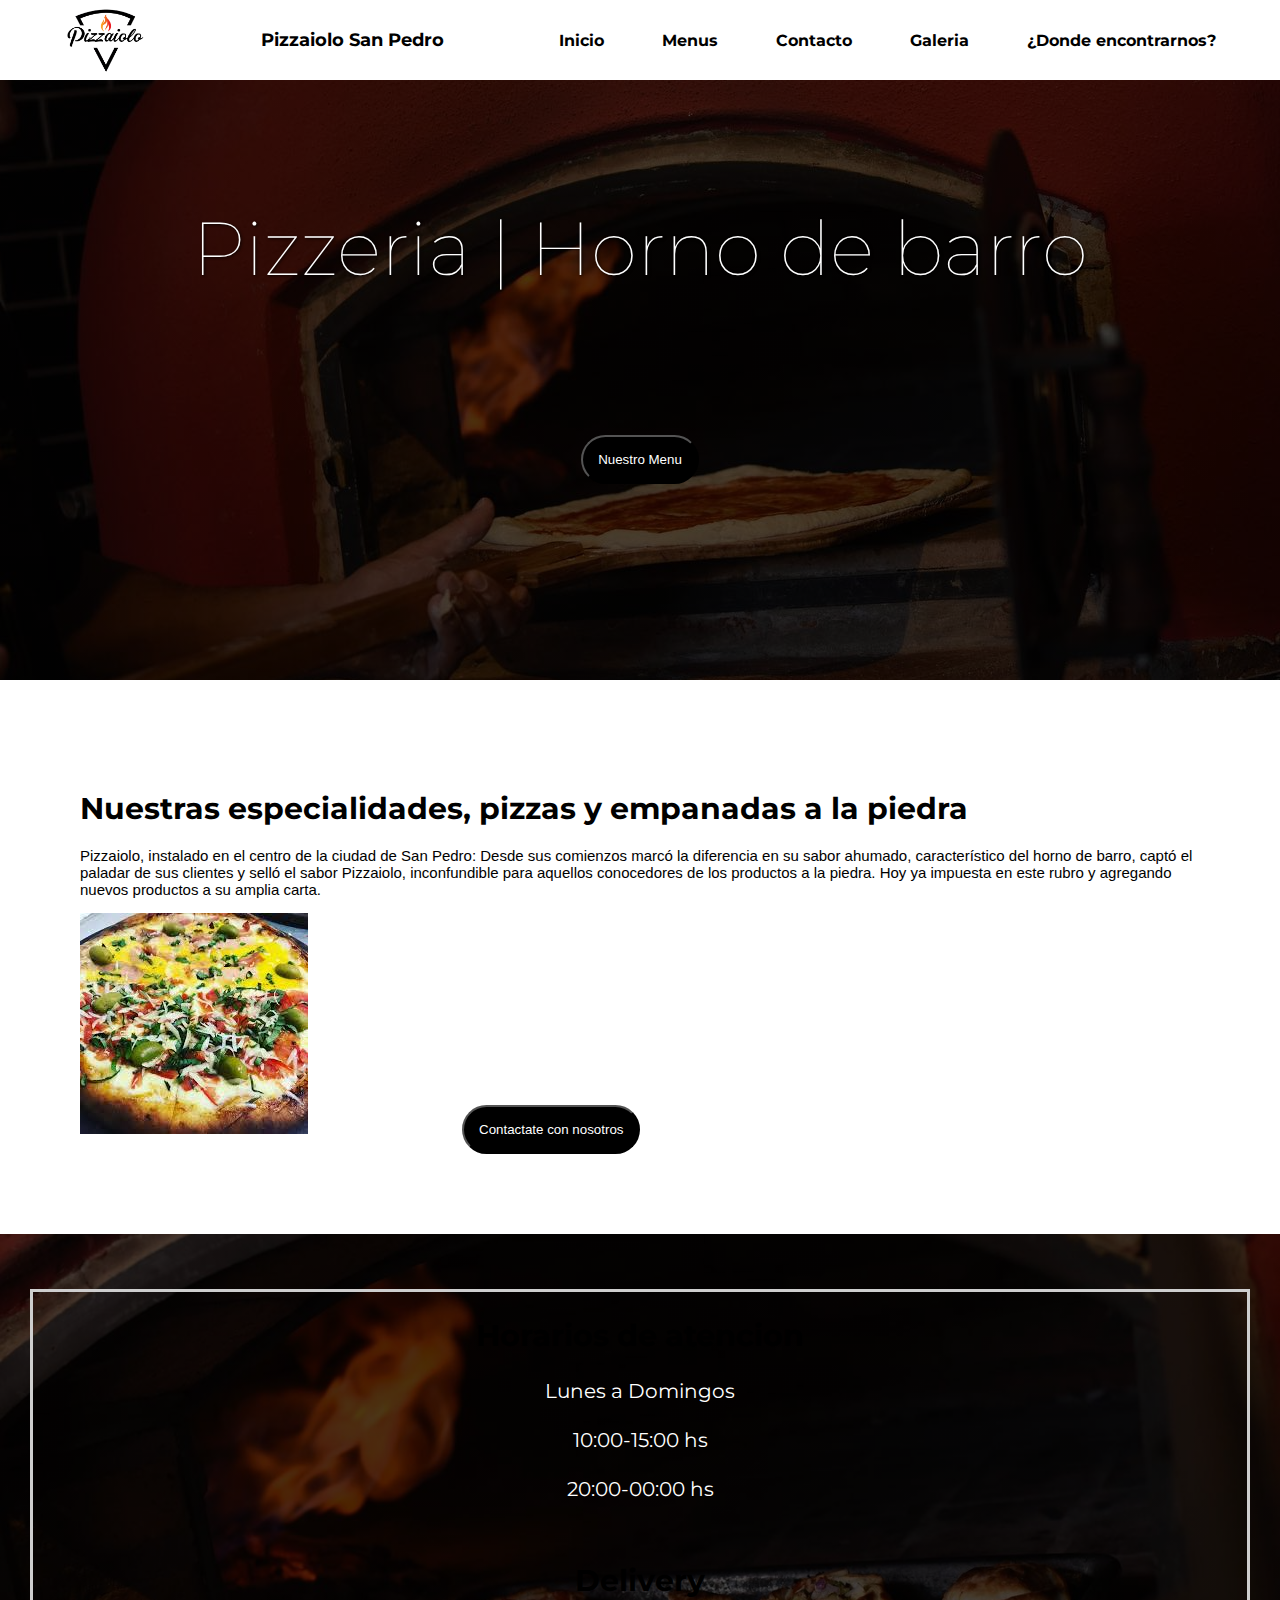
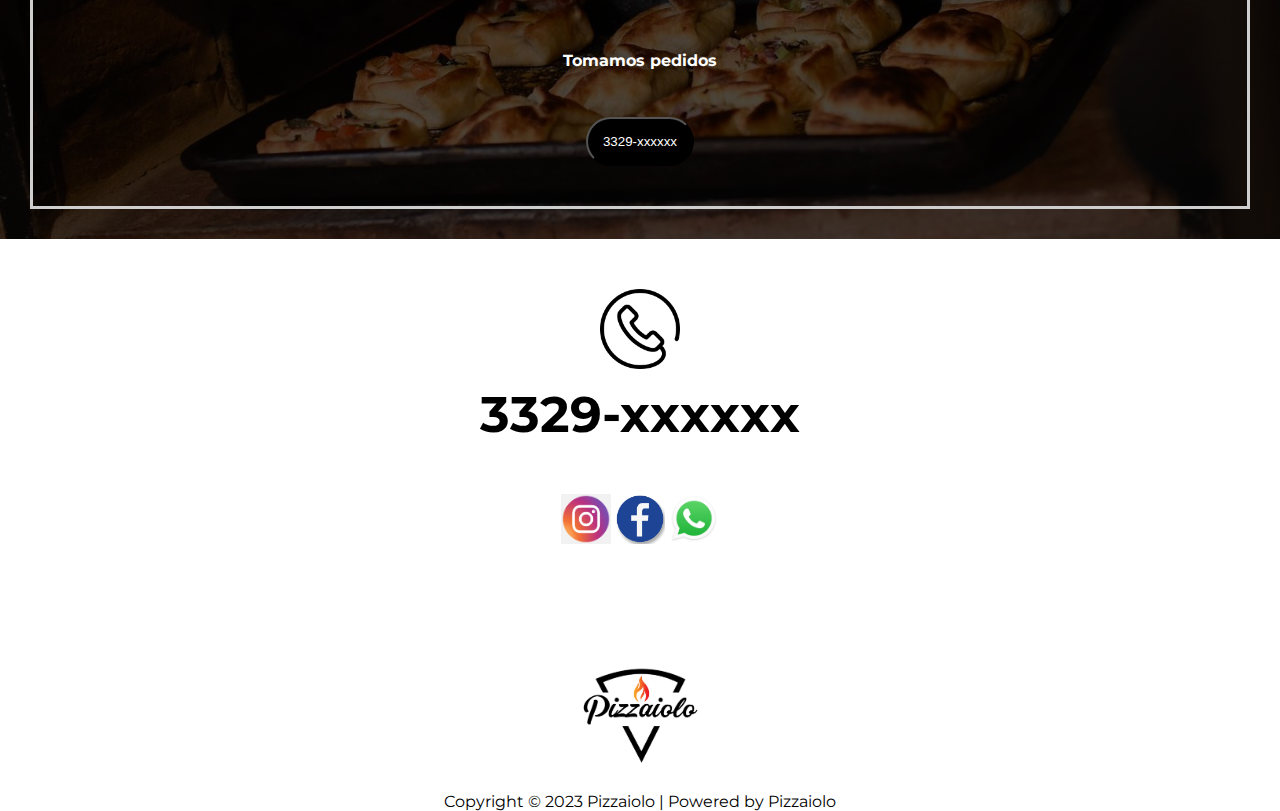
<file: index.html>
<!DOCTYPE html>
<html lang="es">

<head>

    <head>
        <meta charset="UTF-8">
        <meta http-equiv="X-UA-Compatible" content="IE=edge">
        <meta name="viewport" content="width=device-width, initial-scale=1.0">
        <title>Pizzaiolo San Pedro | Donde nos encontramos</title>
        <link rel="stylesheet" href="css/styles.css">
        <link rel="preconnect" href="https://fonts.googleapis.com">
        <link rel="icon" href=" img/271899831_399352395288806_537097143402612854_n.png" rel="preconnect"
            href="https://fonts.gstatic.com" crossorigin>
        <link href="https://fonts.googleapis.com/css2?family=Montserrat:wght@700&display=swap" rel="stylesheet">
    </head>
</head>

<body>
    <header>
        <div class="logo2">
            <a href="index.html">
                <img src="img/logopizzepng.png" alt="Pizzaiolo" height="100px" width="100px"></a>
        </div>

        <div>
            <a class="logotxt" href="index.html">
                <h1> Pizzaiolo San Pedro </h1>
            </a>
        </div>

        <div>
            <nav>
                <ul>
                    <li> <a href="index.html">Inicio</a></li>
                    <li> <a class="menus" href="paages/menus.html">Menus</a> </li>
                    <li> <a class="menus" href="paages/contacto.html">Contacto</a> </li>
                    <li> <a class="menus" href="paages/galeria.html">Galeria</a> </li>
                    <li> <a class="menus" href="paages/donde encontrarnos.html">¿Donde encontrarnos?</a></li>
                </ul>

            </nav>
        </div>

    </header>
    <div class="pres1">
        <section class="fondo2">
            <br>
            <br>
            <h2>
                <font color="white">Pizzeria | Horno de barro</font>
            </h2>
            <br>
            <br>
            <a href="paages/menus.html">
                <button> Nuestro Menu </button>
            </a>
    </div>
    </section>

    <section>
        <div class="pres2">

            <h3>Nuestras especialidades, pizzas y empanadas a la piedra</h3>

            <p>Pizzaiolo, instalado en el centro de la ciudad de San Pedro: Desde sus comienzos marcó la diferencia en
                su sabor ahumado,
                característico del horno de barro, captó el paladar de sus clientes y selló el sabor Pizzaiolo,
                inconfundible para aquellos conocedores de los productos a la piedra.
                Hoy ya impuesta en este rubro y agregando nuevos productos a su amplia carta.</p>

            <img src="img/pizza1.jpg" alt="pizza1" class="pizza1">

            <a href="paages/contacto.html">
                <button class="boton2">Contactate con nosotros</button>
            </a>

        </div>
    </section>
    <section class="doble">
        <div class="hora">
            <h3>Horarios de atencion</h3>

            <li class="horarios">Lunes a Domingos </li>
            <li class="horarios"> 10:00-15:00 hs </li>
            <li class="horarios"> 20:00-00:00 hs</li>

            <div class="delivery">
                <h3>Delivery</h3>
                <h4> Tomamos pedidos </h4>
                <a href="https://www.whatsapp.com/?lang=es">
                    <button>3329-xxxxxx</button>
            </div>


        </div>

    </section>

    <footer>
        <div class="tel">
            <img src="img/telefono.png" alt="" height="80px" width="80px">
            <h5> 3329-xxxxxx</h5>
        </div>
        <div class="redes">
            <a href="https://www.instagram.com/"> <img src="img/instagram.png" alt="" height="50px" width="50px"></a>
            <a href="https://www.facebook.com/"> <img src="img/facebooicon.png" alt="" height="50px" width="50px"> </a>
            <a href="https://www.whatsapp.com/?lang=es"> <img src="img/WhatsApp_icon.png" alt="" height="50px"
                    width="50px"></a>
        </div>
        <div class="logofinal">
            <a href="index.html"> <img src="img/271899831_399352395288806_537097143402612854_n.png" alt=""
                    height="150px" width="150px"> </a>
        </div>
        <span>Copyright © 2023 Pizzaiolo | Powered by Pizzaiolo</span>
    </footer>
</body>

</html>
</file>
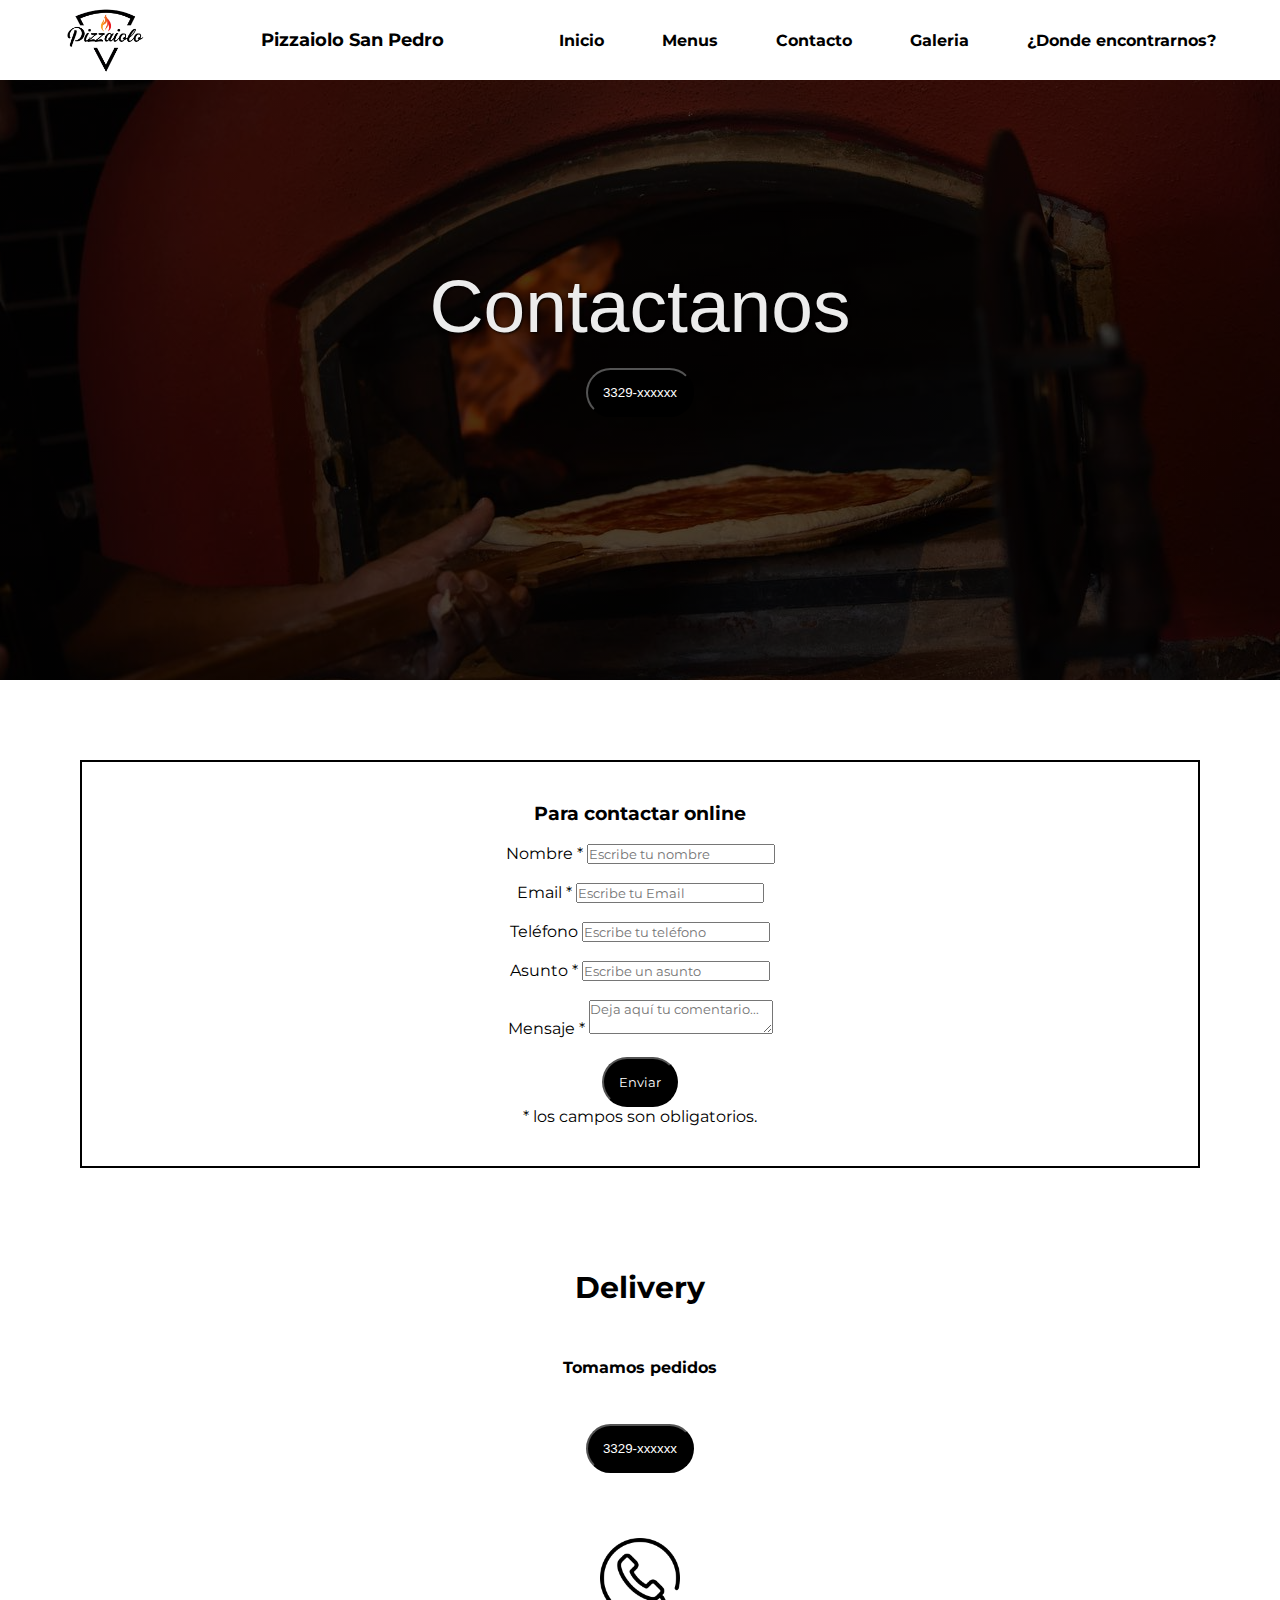
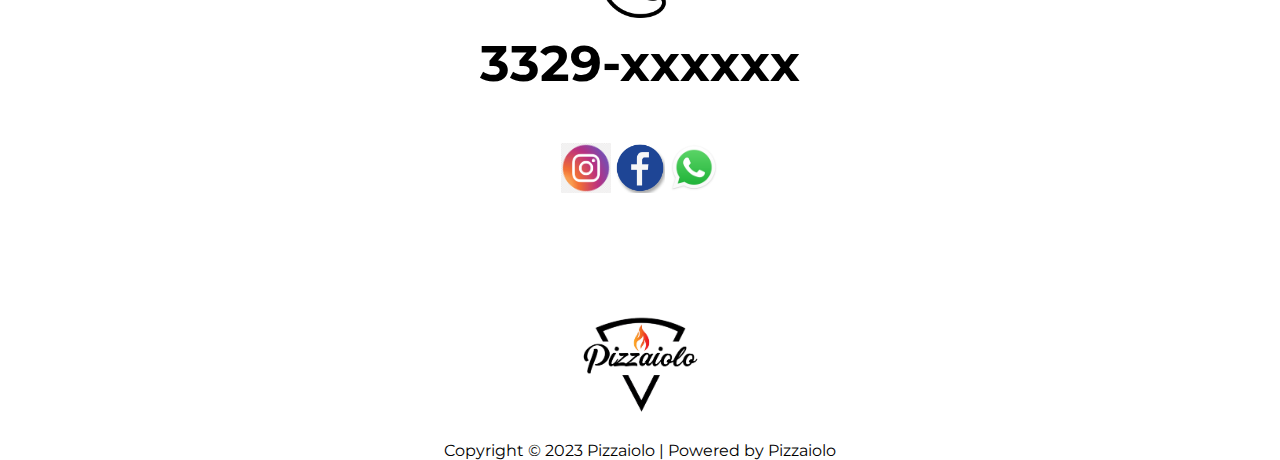
<file: paages/contacto.html>
<!DOCTYPE html>
<html lang="es">

<head>
    <meta charset="UTF-8">
    <meta http-equiv="X-UA-Compatible" content="IE=edge">
    <meta name="viewport" content="width=device-width, initial-scale=1.0">
    <title>Pizzaiolo San Pedro | Contacto</title>
    <link rel="stylesheet" href="../css/styles.css">
    <link rel="preconnect" href="https://fonts.googleapis.com">
    <link rel="icon" href="../img/271899831_399352395288806_537097143402612854_n.png" rel="preconnect"
        href="https://fonts.gstatic.com" crossorigin>
    <link href="https://fonts.googleapis.com/css2?family=Montserrat:wght@700&display=swap" rel="stylesheet">
</head>

<body>
    <header>
        <div class="logo2">
            <a href="../index.html">
                <img src="../img/logopizzepng.png" alt="Pizzaiolo" height="100px" width="100px"> </a>
        </div>

        <div>
            <a class="logotxt" href="../index.html">
                <h1> Pizzaiolo San Pedro </h1>
            </a>
        </div>

        <div>
            <nav>
                <ul>
                    <li> <a href="../index.html">Inicio</a></li>
                    <li> <a class="menus" href="./menus.html">Menus</a> </li>
                    <li> <a class="menus" href="./contacto.html">Contacto</a> </li>
                    <li> <a class="menus" href="./galeria.html">Galeria</a> </li>
                    <li> <a class="menus" href="./donde encontrarnos.html">¿Donde encontrarnos?</a></li>
                </ul>

            </nav>
        </div>
    </header>
    <section class="pres1">
        <br>
        <br>
        <br>
        <h2>Contactanos</h2>
        <a href="https://www.whatsapp.com/?lang=es">
            <button> 3329-xxxxxx </button>
        </a>
    </section>
    <section class="formularioc">
        <h3>Para contactar online</h3>
        <form action="submeter-formulario.php" method="post">
            <br>

            <p>
                <label for="nombre" class="Nombre">Nombre
                    <span class="obligatorio">*</span>
                </label>
                <input type="text" name="introducir_nombre" id="nombre" required="obligatorio"
                    placeholder="Escribe tu nombre">
            </p>
            <br>
            <p>
                <label for="email" class="colocar_email">Email
                    <span class="obligatorio">*</span>
                </label>
                <input type="email" name="introducir_email" id="email" required="obligatorio"
                    placeholder="Escribe tu Email">
            </p>
            <br>
            <p>
                <label for="telefone" class="colocar_telefono">Teléfono
                </label>
                <input type="tel" name="introducir_telefono" id="telefono" placeholder="Escribe tu teléfono">

            </p>
            <br>
            <p>
                <label for="asunto" class="colocar_asunto">Asunto
                    <span class="obligatorio">*</span>
                </label>
                <input type="text" name="introducir_asunto" id="assunto" required="obligatorio"
                    placeholder="Escribe un asunto">
            </p>
            <br>
            <p>
                <label for="mensaje" class="colocar_mensaje">Mensaje
                    <span class="obligatorio">*</span>
                </label>
                <textarea name="introducir_mensaje" class="texto_mensaje" id="mensaje" required="obligatorio"
                    placeholder="Deja aquí tu comentario..."></textarea>
            </p>
            <br>
            <button type="submit" name="enviar_formulario" id="enviar">
                <p>Enviar</p>
            </button>

            <p class="aviso">
                <span class="obligatorio"> * </span>los campos son obligatorios.
            </p>
        </form>
    </section>
    <section>
        <div class="delivery">
            <h3>Delivery</h3>
            <h4> Tomamos pedidos </h4>
            <a href="https://www.whatsapp.com/?lang=es">
                <button>3329-xxxxxx</button>
        </div>
    </section>

</body>
<footer>
    <div class="tel">
        <img src="../img/telefono.png" alt="" height="80px" width="80px">
        <h5> 3329-xxxxxx</h5>
    </div>
    <div class="redes">
        <a href="https://www.instagram.com/"> <img src="../img/instagram.png" alt="" height="50px" width="50px"></a>
        <a href="https://www.facebook.com/"> <img src="../img/facebooicon.png" alt="" height="50px" width="50px"> </a>
        <a href="https://www.whatsapp.com/?lang=es"> <img src="../img/WhatsApp_icon.png" alt="" height="50px"
                width="50px"></a>
    </div>
    <div class="logofinal">
        <a href="../index.html"> <img src="../img/271899831_399352395288806_537097143402612854_n.png" alt=""
                height="150px" width="150px"> </a>
    </div>
    <span>Copyright © 2023 Pizzaiolo | Powered by Pizzaiolo</span>
</footer>
</body>

</html>
</file>
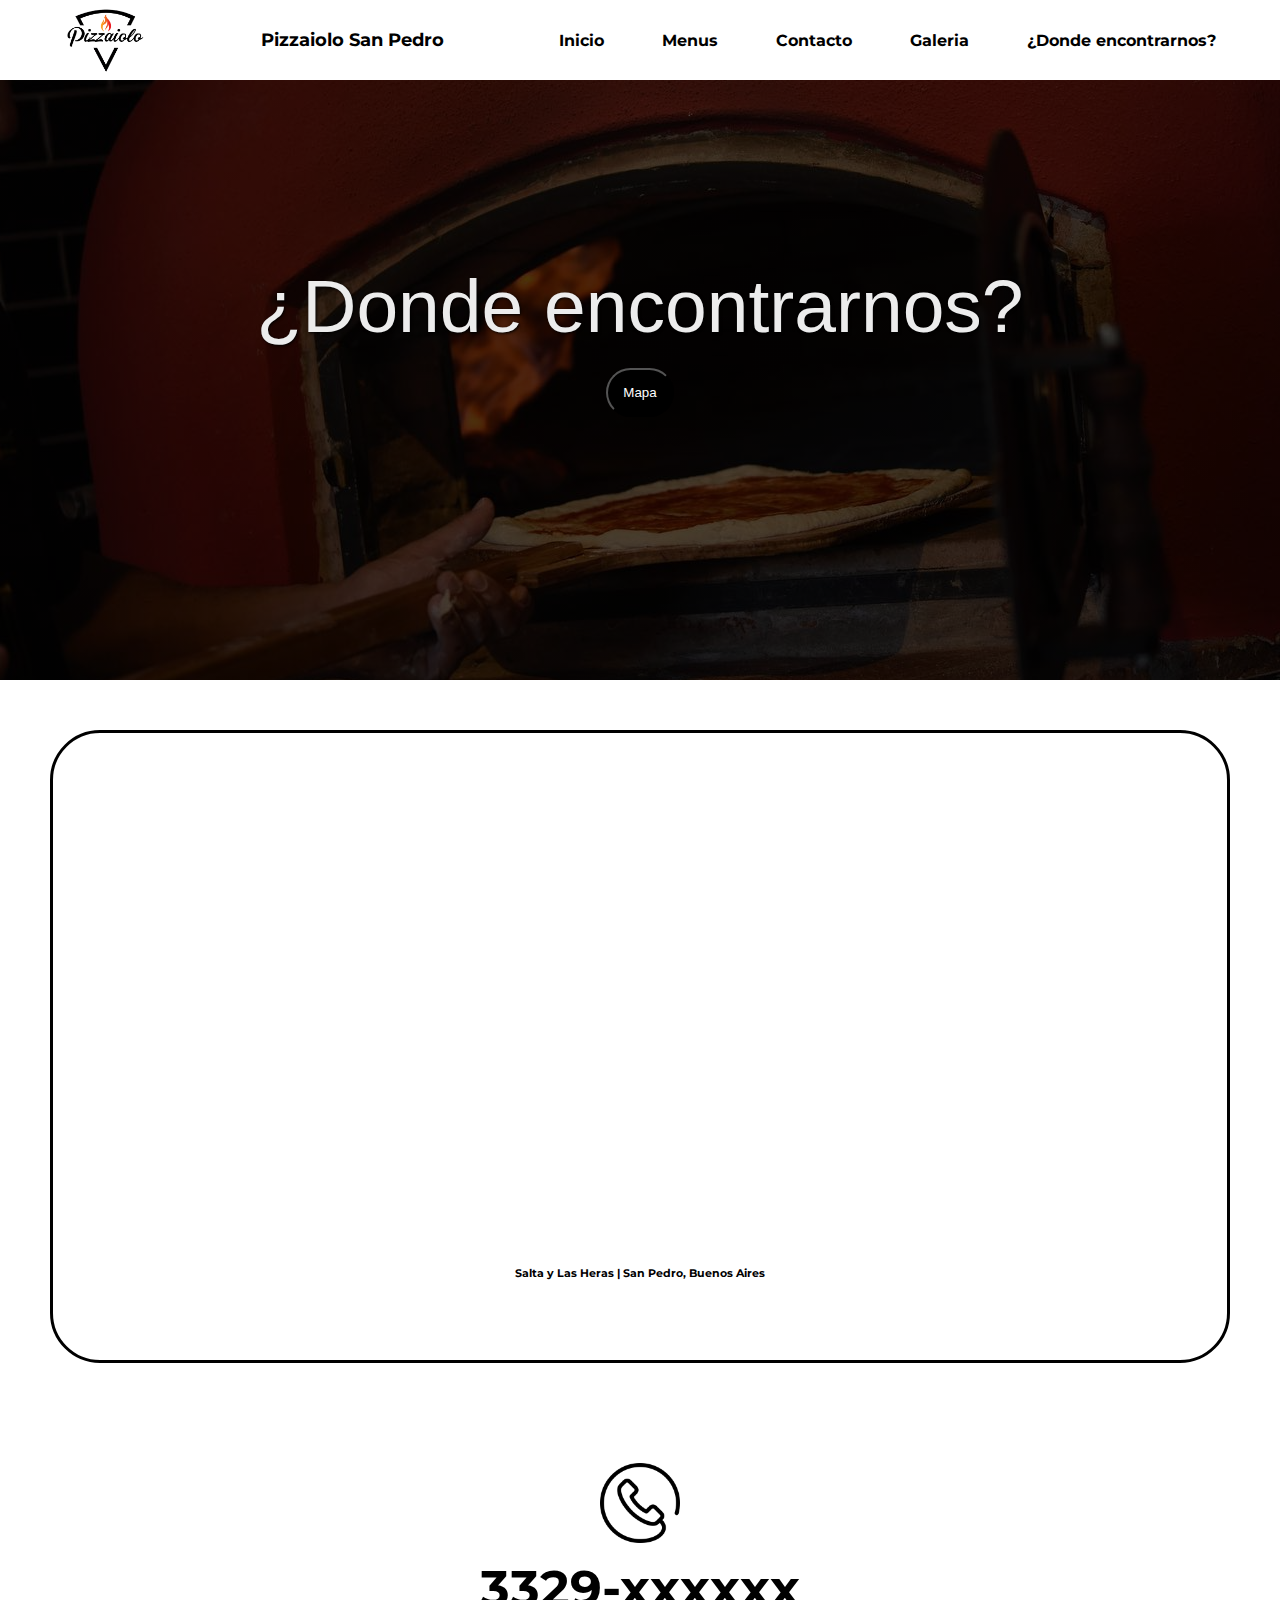
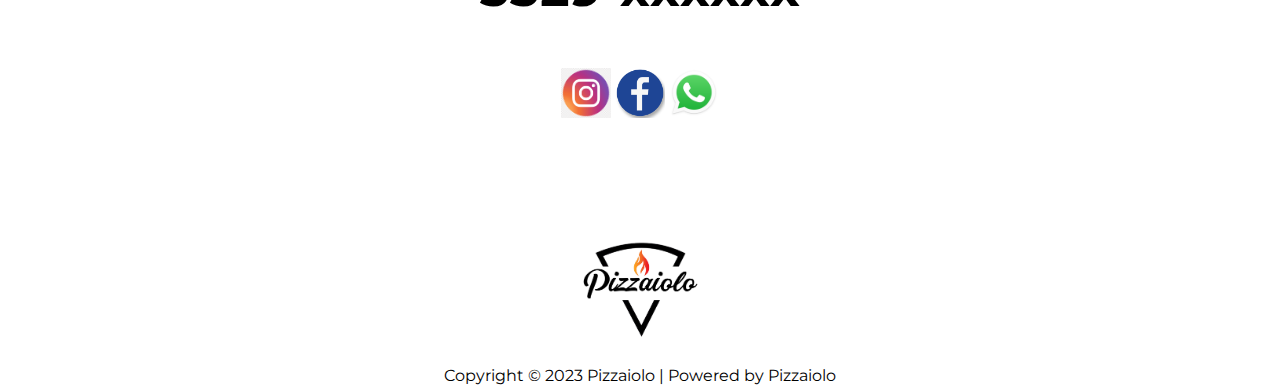
<file: paages/donde encontrarnos.html>
<!DOCTYPE html>
<html lang="es">

<head>
    <meta charset="UTF-8">
    <meta http-equiv="X-UA-Compatible" content="IE=edge">
    <meta name="viewport" content="width=device-width, initial-scale=1.0">
    <title>Pizzaiolo San Pedro | Donde nos encontramos</title>
    <link rel="stylesheet" href="../css/styles.css">
    <link rel="preconnect" href="https://fonts.googleapis.com">
    <link rel="icon" href="../img/271899831_399352395288806_537097143402612854_n.png" rel="preconnect"
        href="https://fonts.gstatic.com" crossorigin>
    <link href="https://fonts.googleapis.com/css2?family=Montserrat:wght@700&display=swap" rel="stylesheet">
</head>

<body>
    <header>
        <div class="logo2">
            <a href="../index.html">
                <img src="../img/logopizzepng.png" alt="Pizzaiolo" height="100px" width="100px"> </a>
        </div>

        <div>
            <a class="logotxt" href="../index.html">
                <h1> Pizzaiolo San Pedro </h1>
            </a>
        </div>

        <div>
            <nav>
                <ul>
                    <li> <a href="../index.html">Inicio</a></li>
                    <li> <a class="menus" href="./menus.html">Menus</a> </li>
                    <li> <a class="menus" href="./contacto.html">Contacto</a> </li>
                    <li> <a class="menus" href="./galeria.html">Galeria</a> </li>
                    <li> <a class="menus" href="./donde encontrarnos.html">¿Donde encontrarnos?</a></li>
                </ul>

            </nav>
        </div>
    </header>

    <section class="pres1">
        <br>
        <br>
        <br>
        <h2>¿Donde encontrarnos?</h2>
        <a
            href="https://www.google.com/maps?ll=-33.679441,-59.664398&z=16&t=m&hl=es-419&gl=AR&mapclient=embed&cid=9707325108078937785">
            <button> Mapa </button>
        </a>
    </section>
    <div class="mapa">
        <iframe
            src="https://www.google.com/maps/embed?pb=!1m14!1m8!1m3!1d3320.1558678095507!2d-59.6663466!3d-33.679028!3m2!1i1024!2i768!4f13.1!3m3!1m2!1s0x95ba22d1ba1a3c61%3A0x86b758c1124686b9!2sPizzeria%20Pizzaiolo!5e0!3m2!1ses-419!2sar!4v1679153697859!5m2!1ses-419!2sar"
            width="600" height="450" style="border:0;" allowfullscreen="" loading="lazy"
            referrerpolicy="no-referrer-when-downgrade"></iframe>
        <h6> Salta y Las Heras | San Pedro, Buenos Aires</h6>
    </div>
    <footer>
        <div class="tel">
            <img src="../img/telefono.png" alt="" height="80px" width="80px">
            <h5> 3329-xxxxxx</h5>
        </div>
        <div class="redes">
            <a href="https://www.instagram.com/"> <img src="../img/instagram.png" alt="" height="50px" width="50px"></a>
            <a href="https://www.facebook.com/"> <img src="../img/facebooicon.png" alt="" height="50px" width="50px">
            </a>
            <a href="https://www.whatsapp.com/?lang=es"> <img src="../img/WhatsApp_icon.png" alt="" height="50px"
                    width="50px"></a>
        </div>
        <div class="logofinal">
            <a href="../index.html"> <img src="../img/271899831_399352395288806_537097143402612854_n.png" alt=""
                    height="150px" width="150px"> </a>
        </div>
        <span>Copyright © 2023 Pizzaiolo | Powered by Pizzaiolo</span>
    </footer>
</body>

</html>
</file>
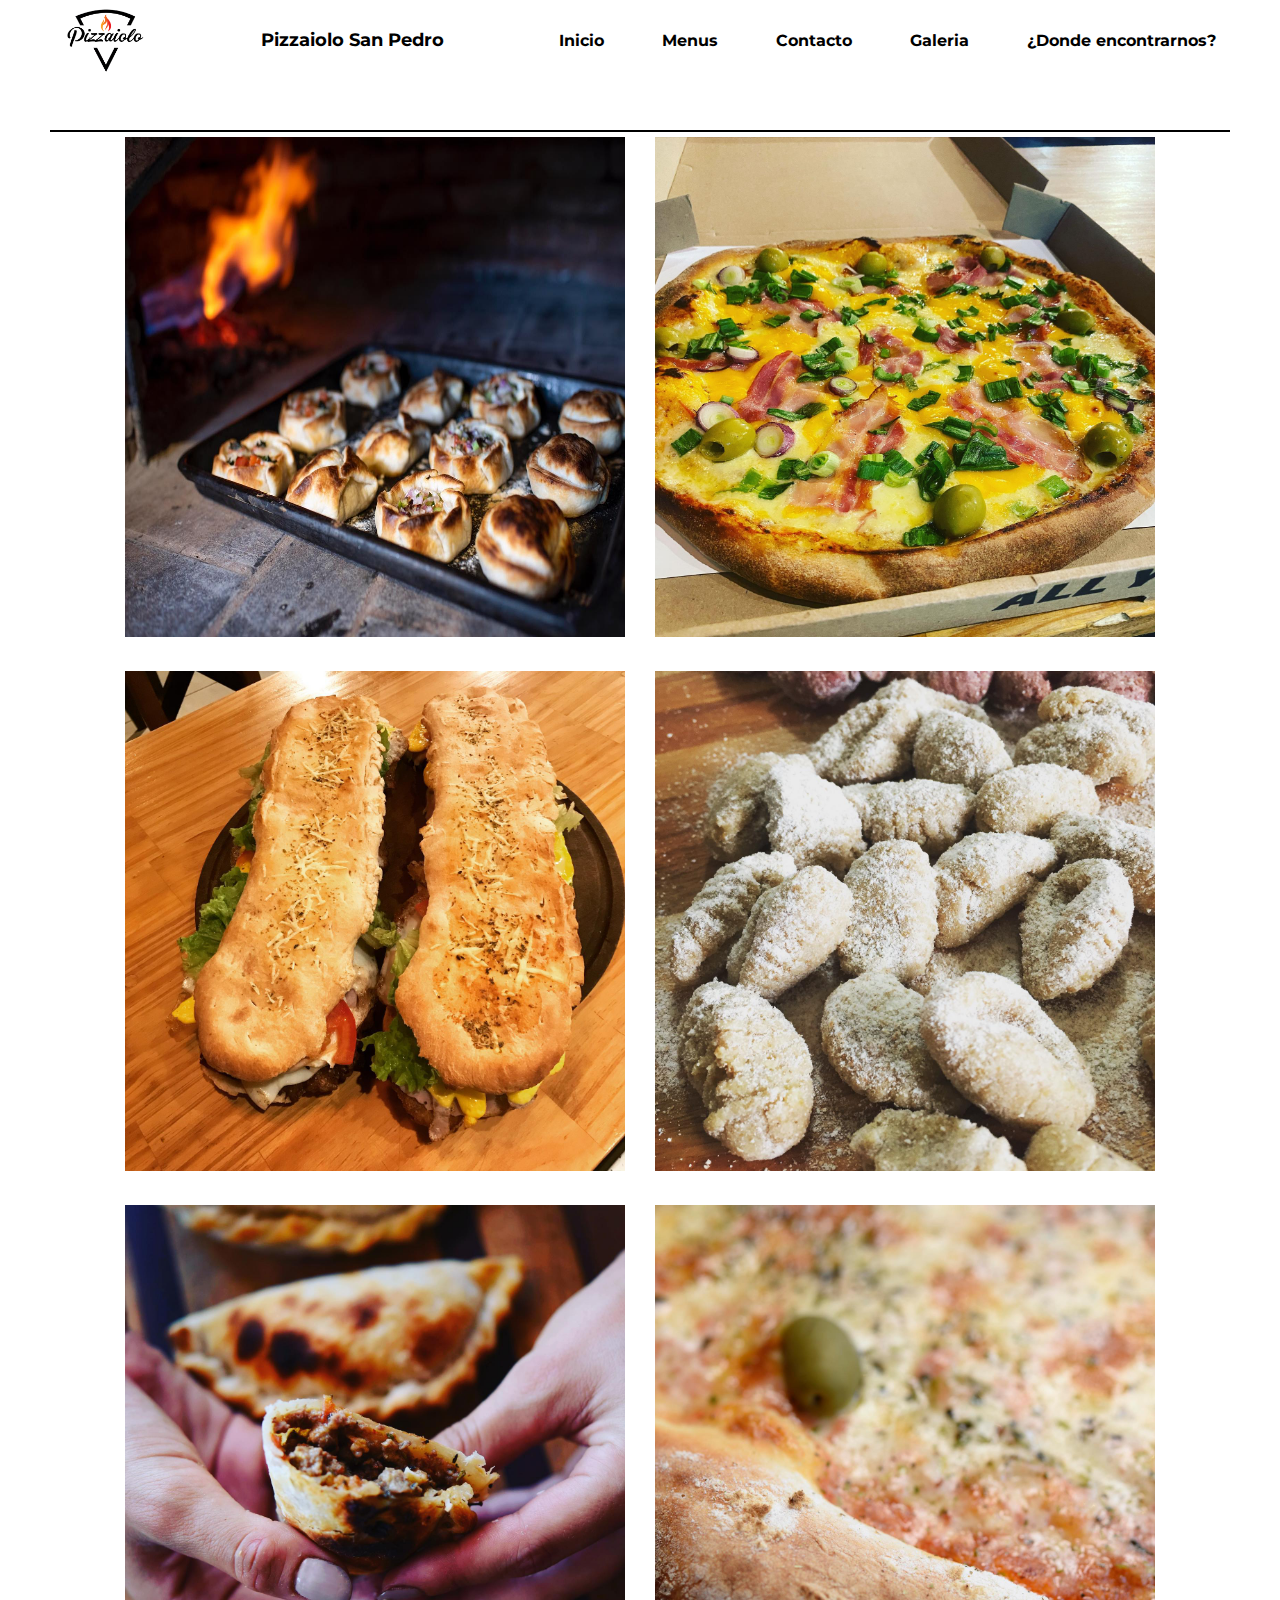
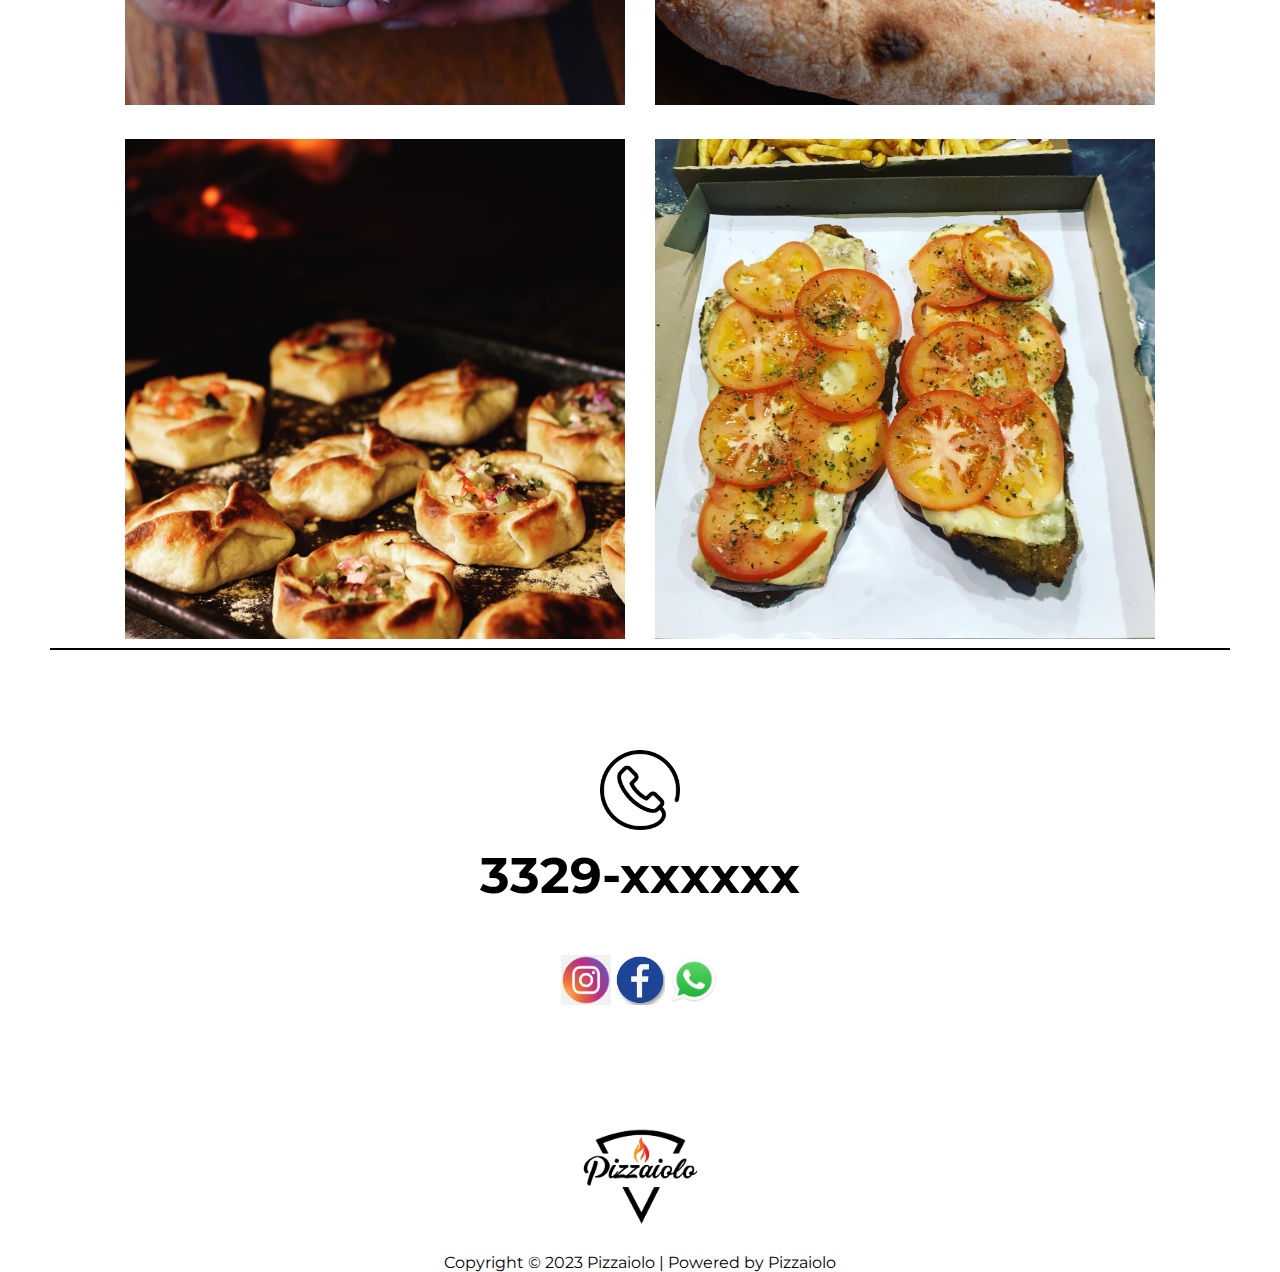
<file: paages/galeria.html>
<!DOCTYPE html>
<html lang="es">

<head>
    <meta charset="UTF-8">
    <meta http-equiv="X-UA-Compatible" content="IE=edge">
    <meta name="viewport" content="width=device-width, initial-scale=1.0">
    <title>Pizzaiolo San Pedro | Galeria</title>
    <link rel="stylesheet" href="../css/styles.css">
    <link rel="preconnect" href="https://fonts.googleapis.com">
    <link rel="icon" href="../img/271899831_399352395288806_537097143402612854_n.png" rel="preconnect"
        href="https://fonts.gstatic.com" crossorigin>
    <link href="https://fonts.googleapis.com/css2?family=Montserrat:wght@700&display=swap" rel="stylesheet">
</head>

<body>
    <header>
        <div class="logo2">
            <a href="../index.html">
                <img src="../img/logopizzepng.png" alt="Pizzaiolo" height="100px" width="100px"> </a>
        </div>

        <div>
            <a class="logotxt" href="../index.html">
                <h1> Pizzaiolo San Pedro </h1>
            </a>
        </div>

        <div>
            <nav>
                <ul>
                    <li> <a href="../index.html">Inicio</a></li>
                    <li> <a class="menus" href="./menus.html">Menus</a> </li>
                    <li> <a class="menus" href="./contacto.html">Contacto</a> </li>
                    <li> <a class="menus" href="./galeria.html">Galeria</a> </li>
                    <li> <a class="menus" href="./donde encontrarnos.html">¿Donde encontrarnos?</a></li>
                </ul>

            </nav>
        </div>
    </header>
    <section>
        <div class="galeria">
            <div class="imagen1"><img src="../img/1.jpg" alt="" height="500px" width="500px"></div>
            <div class="imagen2"><img src="../img/2.jpg" alt="" height="500px" width="500px"></div>
            <div class="imagen3"><img src="../img/3.jpg" alt="" height="500px" width="500px"></div>
            <div class="imagen4"><img src="../img/4.jpg" alt="" height="500px" width="500px  "></div>
            <div class="imagen5"><img src="../img/5.jpg" alt="" height="500px" width="500px"></div>
            <div class="imagen6"><img src="../img/6.jpg" alt="" height="500px" width="500px"></div>
            <div class="imagen7"><img src="../img/7.jpg" alt="" height="500px" width="500px"></div>
            <div class="imagen8"><img src="../img/8.jpg" alt="" height="500px" width="500px"></div>

    </section>

    <footer>
        <div class="tel">
            <img src="../img/telefono.png" alt="" height="80px" width="80px">
            <h5> 3329-xxxxxx</h5>
        </div>
        <div class="redes">
            <a href="https://www.instagram.com/"> <img src="../img/instagram.png" alt="" height="50px" width="50px"></a>
            <a href="https://www.facebook.com/"> <img src="../img/facebooicon.png" alt="" height="50px" width="50px">
            </a>
            <a href="https://www.whatsapp.com/?lang=es"> <img src="../img/WhatsApp_icon.png" alt="" height="50px"
                    width="50px"></a>
        </div>
        <div class="logofinal">
            <a href="../index.html"> <img src="../img/271899831_399352395288806_537097143402612854_n.png" alt=""
                    height="150px" width="150px"> </a>
        </div>
        <span>Copyright © 2023 Pizzaiolo | Powered by Pizzaiolo</span>
    </footer>
</body>

</html>
</file>
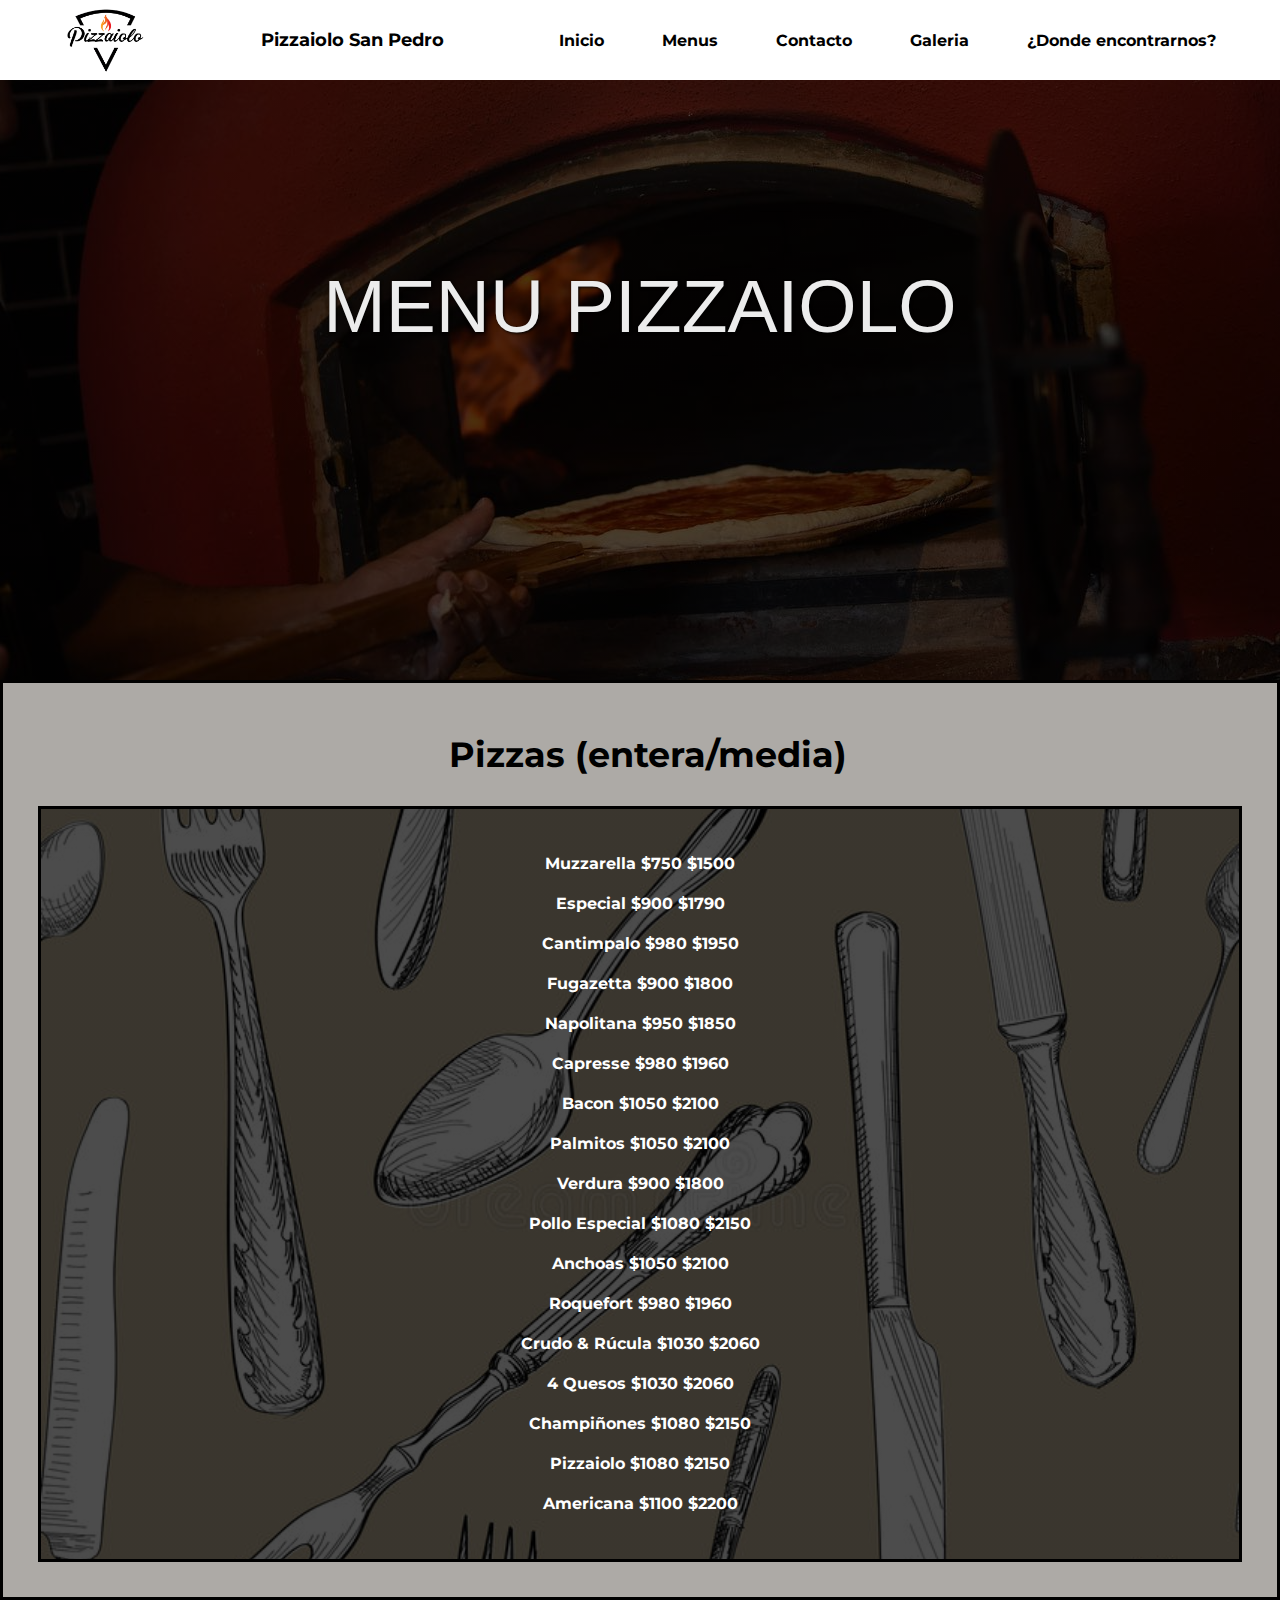
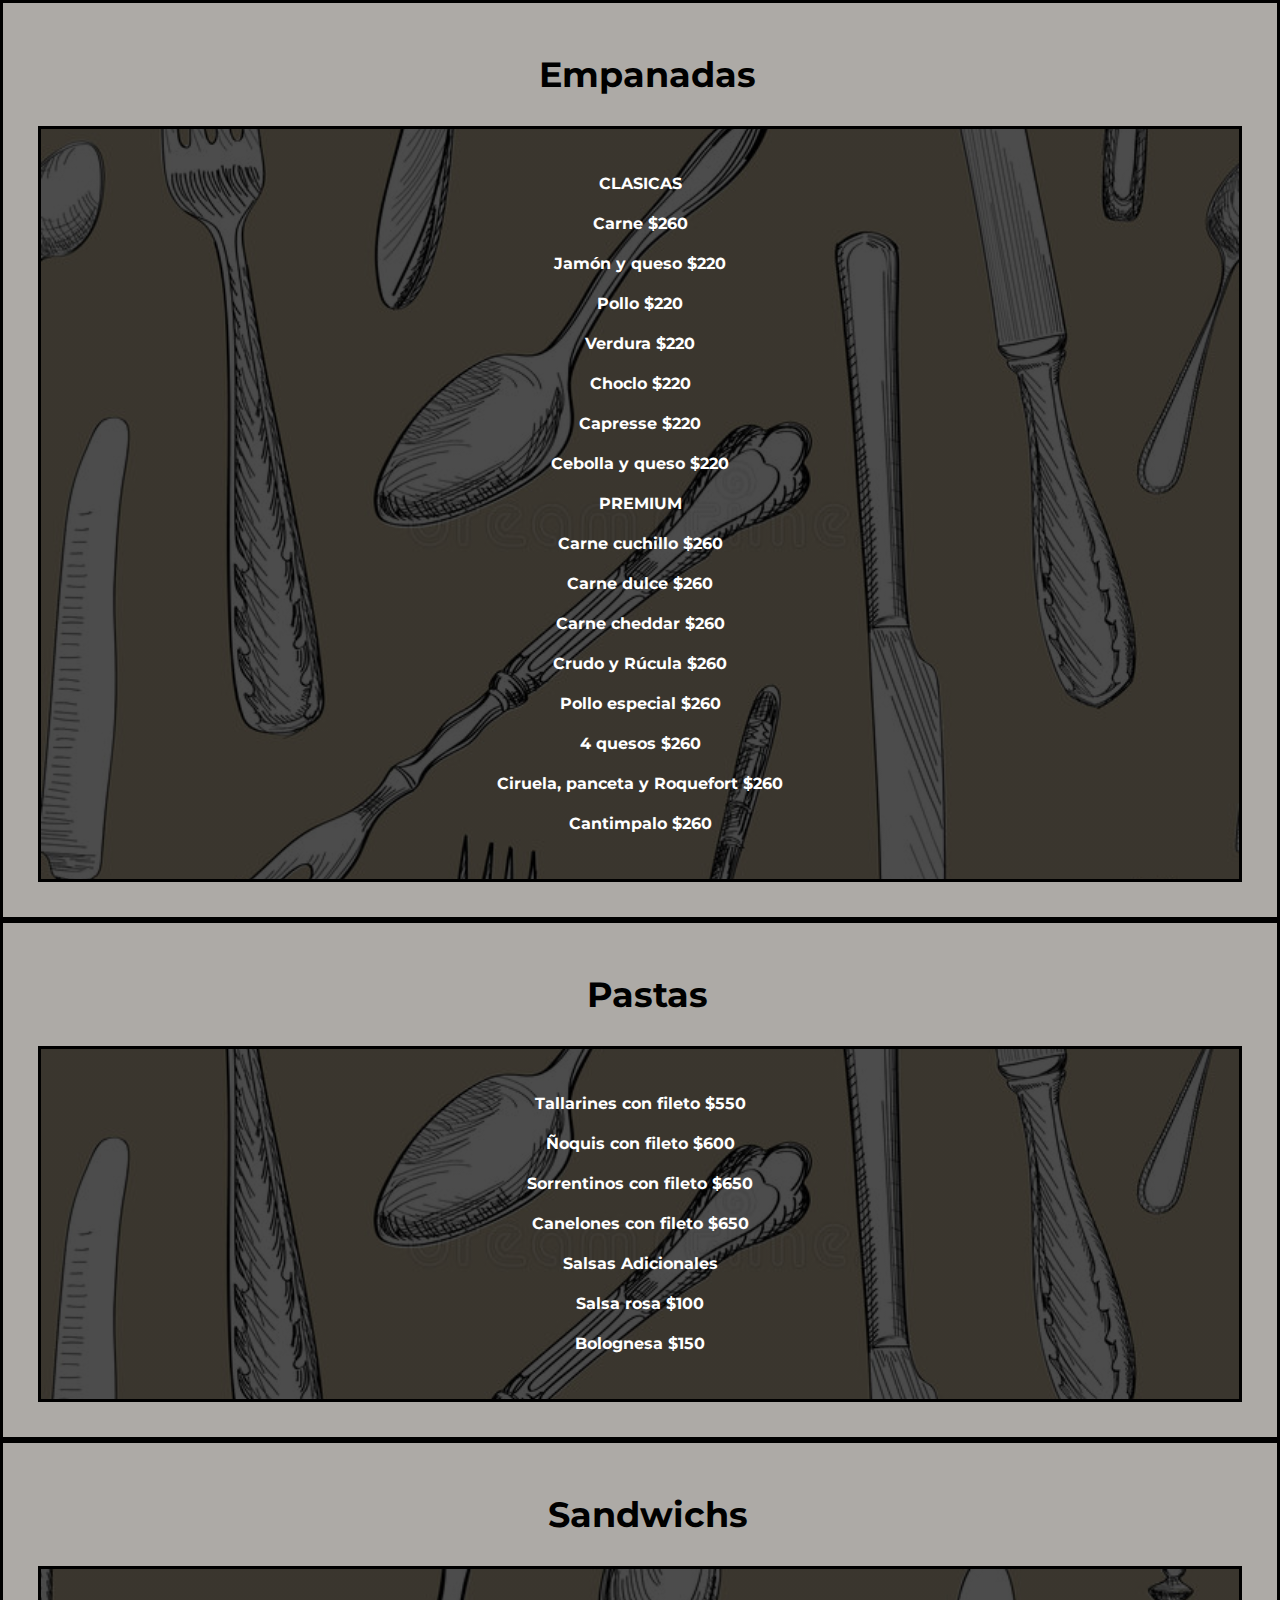
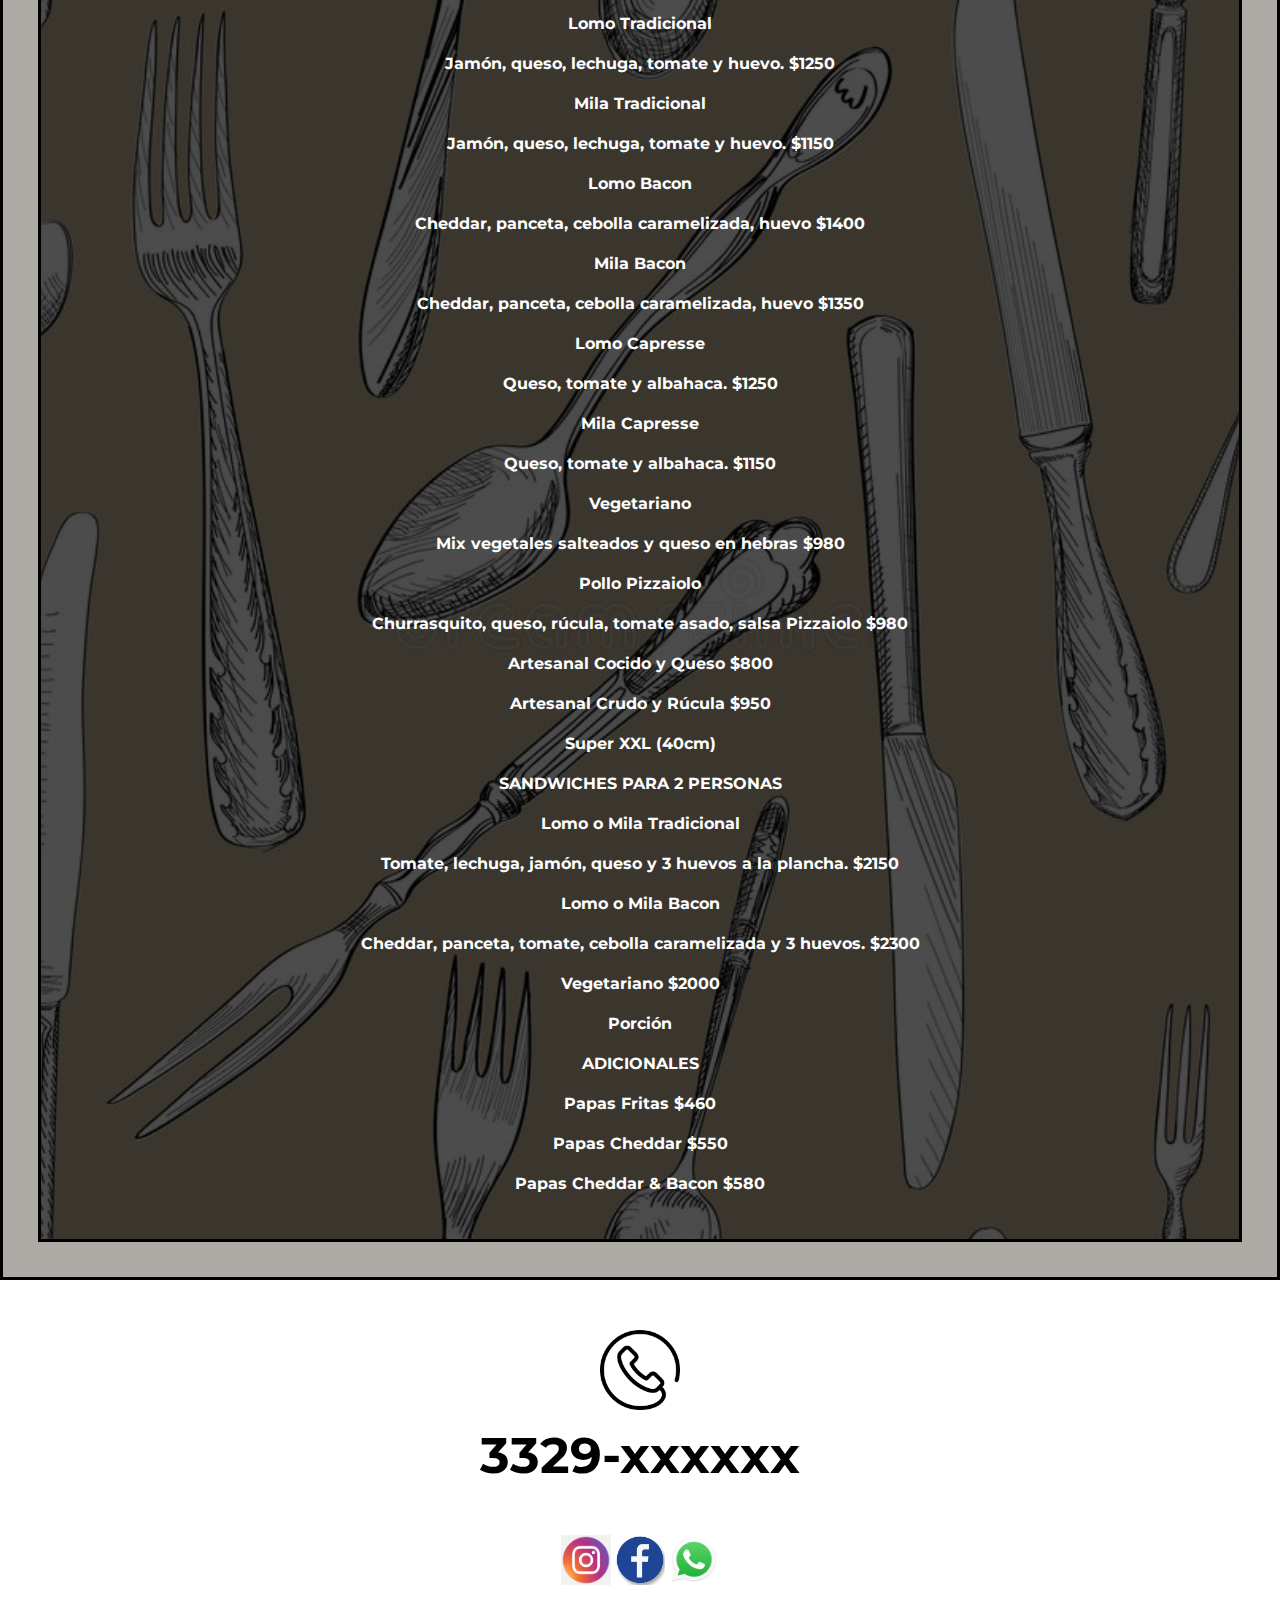
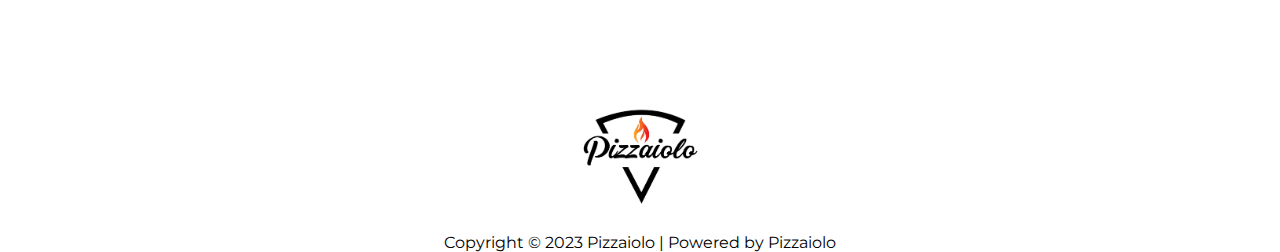
<file: paages/menus.html>
<!DOCTYPE html>
<html lang="es">

<head>
    <meta charset="UTF-8">
    <meta http-equiv="X-UA-Compatible" content="IE=edge">
    <meta name="viewport" content="width=device-width, initial-scale=1.0">
    <title>Pizzaiolo San Pedro | Menus</title>
    <link rel="stylesheet" href="../css/styles.css">
    <link rel="preconnect" href="https://fonts.googleapis.com">
    <link rel="icon" href="../img/271899831_399352395288806_537097143402612854_n.png" rel="preconnect"
        href="https://fonts.gstatic.com" crossorigin>
    <link href="https://fonts.googleapis.com/css2?family=Montserrat:wght@700&display=swap" rel="stylesheet">
</head>

<body>
    <header>
        <div class="logo2">
            <a href="../index.html">
                <img src="../img/logopizzepng.png" alt="Pizzaiolo" height="100px" width="100px"> </a>
        </div>

        <div>
            <a class="logotxt" href="../index.html">
                <h1> Pizzaiolo San Pedro </h1>
            </a>
        </div>

        <div>
            <nav>
                <ul>
                    <li> <a href="../index.html">Inicio</a></li>
                    <li> <a class="menus" href="./menus.html">Menus</a> </li>
                    <li> <a class="menus" href="./contacto.html">Contacto</a> </li>
                    <li> <a class="menus" href="./galeria.html">Galeria</a> </li>
                    <li> <a class="menus" href="./donde encontrarnos.html">¿Donde encontrarnos?</a></li>
                </ul>

            </nav>
        </div>
    </header>
    <section class="pres1">
        <br>
        <br>
        <br>
        <h2>MENU PIZZAIOLO</h2>
    </section>
    <section class="pizzas">
        <h3 class="titulosmenus">Pizzas (entera/media)</h3>
        <ul class="lista pizzas">
            <li> Muzzarella $750 $1500 </li>
            <li>Especial $900 $1790 </li>
            <li>Cantimpalo $980 $1950</li>
            <li>Fugazetta $900 $1800</li>
            <li>Napolitana $950 $1850</li>
            <li>Capresse $980 $1960</li>
            <li>Bacon $1050 $2100</li>
            <li>Palmitos $1050 $2100</li>
            <li>Verdura $900 $1800</li>
            <li>Pollo Especial $1080 $2150</li>
            <li>Anchoas $1050 $2100</li>
            <li>Roquefort $980 $1960</li>
            <li>Crudo & Rúcula $1030 $2060</li>
            <li>4 Quesos $1030 $2060</li>
            <li>Champiñones $1080 $2150</li>
            <li>Pizzaiolo $1080 $2150</li>
            <li>Americana $1100 $2200</li>
        </ul>

    </section>
    <section class="pizzas">
        <h3 class="titulosmenus"> Empanadas</h3>
        <ul class="lista pizzas">
            <li>CLASICAS </li>
            <li>Carne $260 </li>
            <li>Jamón y queso $220</li>
            <li>Pollo $220</li>
            <li>Verdura $220</li>
            <li>Choclo $220</li>
            <li>Capresse $220</li>
            <li>Cebolla y queso $220</li>
            <li>PREMIUM</li>
            <li>Carne cuchillo $260</li>
            <li>Carne dulce $260</li>
            <li>Carne cheddar $260</li>
            <li>Crudo y Rúcula $260</li>
            <li>Pollo especial $260</li>
            <li>4 quesos $260</li>
            <li>Ciruela, panceta y Roquefort $260</li>
            <li>Cantimpalo $260</li>
        </ul>
    </section>
    <section class="pizzas">
        <h3 class="titulosmenus">Pastas</h3>
        <ul class="lista pizzas">
            <li> Tallarines con fileto $550 </li>
            <li> Ñoquis con fileto $600</li>
            <li> Sorrentinos con fileto $650</li>
            <li> Canelones con fileto $650</li>
            <li> Salsas Adicionales</li>
            <li> Salsa rosa $100</li>
            <li> Bolognesa $150</li>
        </ul>
    </section>
    <section class="pizzas">
        <h3 class="titulosmenus">Sandwichs</h3>
        <ul class="lista pizzas">
            <li>Lomo Tradicional</li>
            <li>Jamón, queso, lechuga, tomate y huevo. $1250</li>
            <li>Mila Tradicional</li>
            <li>Jamón, queso, lechuga, tomate y huevo. $1150</li>
            <li>Lomo Bacon</li>
            <li>Cheddar, panceta, cebolla caramelizada, huevo $1400</li>
            <li>Mila Bacon</li>
            <li>Cheddar, panceta, cebolla caramelizada, huevo $1350</li>
            <li>Lomo Capresse</li>
            <li>Queso, tomate y albahaca. $1250</li>
            <li>Mila Capresse</li>
            <li>Queso, tomate y albahaca. $1150</li>
            <li>Vegetariano</li>
            <li>Mix vegetales salteados y queso en hebras $980</li>
            <li>Pollo Pizzaiolo</li>
            <li>Churrasquito, queso, rúcula, tomate asado, salsa Pizzaiolo $980</li>
            <li>Artesanal Cocido y Queso $800</li>
            <li>Artesanal Crudo y Rúcula $950</li>

            <li>Super XXL (40cm)</li>
            <li>SANDWICHES PARA 2 PERSONAS</li>

            <li>Lomo o Mila Tradicional</li>
            <li>Tomate, lechuga, jamón, queso y 3 huevos a la plancha. $2150</li>
            <li>Lomo o Mila Bacon</li>
            <li>Cheddar, panceta, tomate, cebolla caramelizada y 3 huevos. $2300</li>
            <li>Vegetariano $2000</li>

            <li>Porción</li>
            <li>ADICIONALES</li>

            <li>Papas Fritas $460</li>
            <li>Papas Cheddar $550</li>
            <li>Papas Cheddar & Bacon $580</li>

        </ul>
    </section>
    <footer>
        <div class="tel">
            <img src="../img/telefono.png" alt="" height="80px" width="80px">
            <h5> 3329-xxxxxx</h5>
        </div>
        <div class="redes">
            <a href="https://www.instagram.com/"> <img src="../img/instagram.png" alt="" height="50px" width="50px"></a>
            <a href="https://www.facebook.com/"> <img src="../img/facebooicon.png" alt="" height="50px" width="50px">
            </a>
            <a href="https://www.whatsapp.com/?lang=es"> <img src="../img/WhatsApp_icon.png" alt="" height="50px"
                    width="50px"></a>
        </div>
        <div class="logofinal">
            <a href="./index.html"> <img src="../img/271899831_399352395288806_537097143402612854_n.png" alt=""
                    height="150px" width="150px"> </a>
        </div>
        <span>Copyright © 2023 Pizzaiolo | Powered by Pizzaiolo</span>
    </footer>
</body>

</html>
</file>
<file: css/styles.css>
* {margin: 0;
padding: 0;
font-family: 'Montserrat', sans-serif;

flex-wrap: wrap;}
header { justify-content: space-around;                                                    
    margin: 0px;
    background-color: white;
display: flex; 
align-items: center;
align-content: center;
height: 80px;  
flex-wrap: wrap;
}
ul {
    font-weight: bold;
     gap: 30px; 
     font-family: 'Montserrat', sans-serif;
     display: inline-flex;
     text-align: center;

    list-style-type: none;
    margin: 0px;
    padding: 0px;
    overflow: hidden;
    background-color: #ffffff;
  }
  li a {
    border-radius: 10px;  
    display: flex;
    color: rgb(0, 0, 0);
    text-align: right;
    padding: 10px 14px;
    text-decoration: none;
  }
  li a:hover {
    background-color: #ececec;
  }
body {margin: 0px;}
.logo2 {
    margin-left: 5px;
    margin-top: 1px;
margin-right: 5px;}
.logotxt { font-size: 9px;
     text-align: center;
    color: rgb(0, 0, 0); font-family: 'Roboto', sans-serif;
    text-decoration: none;
}
.pres1 { font-size: 50px;
 margin-top: 0px;
 background: linear-gradient(rgba(0, 0, 0, 0.7), rgba(0, 0, 0, 0.7)), url(../img/fondopize.jpeg);
 background-position: center;
height: 600px;
text-align: center;
align-items: center;
color: #ececec;}

button { padding: 15px;
color: #ffffff;
text-decoration: none;
font-family: 'Roboto', sans-serif;
border-radius: 50px; 
border-color: black
;
background-color: black;}
h2 {font-size: 75px;

    text-shadow: 1px 1px 3px black;
    font-family: 'Poppins', sans-serif;
    font-weight: 100;

}
.pres2 {
  padding: 80px;
margin-top: 30px;}
div h3 {font-size: 50px;}
div p {font-size: 15px;
font-family: Arial, Helvetica, sans-serif;
margin-top: 20px;
margin-bottom: 15px;} 
.boton2 {margin-left: 150px;}
.hora { padding: 25px;

   border: solid rgb(206, 206, 206);

   text-align: center;
   margin-top: 25px;
list-style-type: none;}
div h3 {
  font-size: 30px;}
.horarios {font-size: 20px;
margin-top: 25px;}
.delivery {text-align: center;
margin-top: 40px;
line-height: 80px;} 
.doble { background: linear-gradient(rgba(0, 0, 0, 0.7), rgba(0, 0, 0, 0.7)), url(../img/fondoempanadas.jpg);
  height: 100%;
  background-position: center;
  background-repeat: no-repeat;
  background-size: cover;
color: white;
padding: 30px;}
footer { height: 400px;     
  padding-top: 50px;
padding: 25;
  margin-top: 0px;
align-items: center;
text-align: center;}
a {text-decoration: none;}
.tel {font-size: 60px;
color: black;}
.redes {align-items: center;
margin-top: 50px;
margin-bottom: 90px;}
.lista {display: block;
margin: 0;
padding: 0;
text-align: center;
line-height: 40px;
background: linear-gradient(rgba(0, 0, 0, 0.7), rgba(0, 0, 0, 0.7)), url(../img/fondocarta.jpeg);
background-position: center;
  background-repeat: no-repeat;
  background-size: cover;

}
.pizzas {display: block;
border: solid 3px black;
padding: 35px;
color: white;
background-color: rgb(173, 170, 166);
}
.titulosmenus {font-size: 35px;
margin-left: 15px;
margin-top: 15px;
margin-bottom: 30px;
text-align: center;}
h3 {color: black; }
.formularioc {display: block;
text-align: center;
border: solid 2px black;
margin: 80px ;
padding: 40px;}
.galeria {
display: flex;
 flex-wrap: wrap;
 justify-content: center;
 gap: 30px;
 margin: 50px;
 border-top: solid 2px black;
border-bottom:  solid 2px black;
padding-top: 5px;
padding-bottom: 5px;
}
.mapa { border: solid 3px black;
  border-radius: 50px;
text-align: center;
margin: 50px;
padding: 80px;}
</file>
